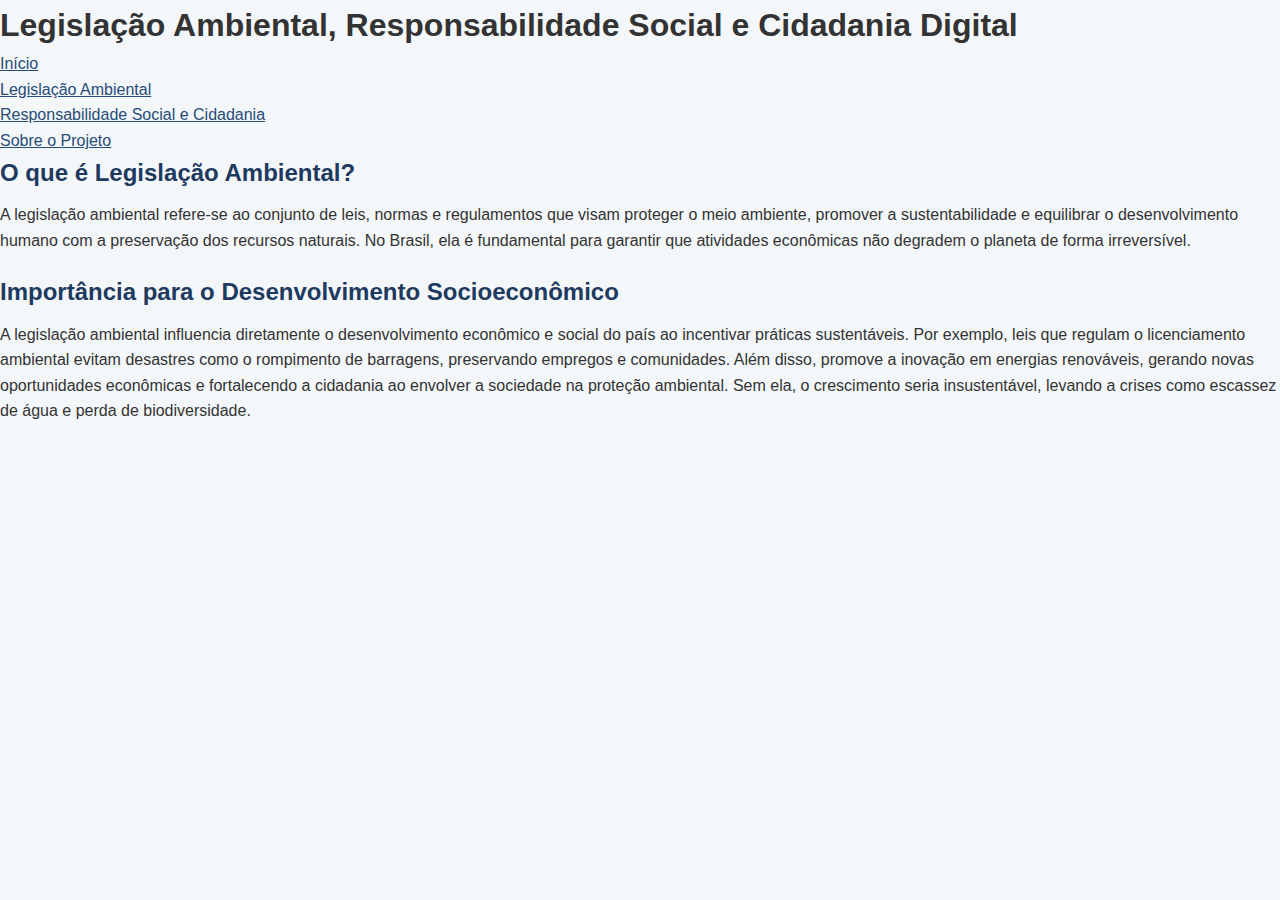
<file: index.html>
<!DOCTYPE html>
<html lang="pt-BR">
<head>
    <meta charset="UTF-8">
    <meta name="viewport" content="width=device-width, initial-scale=1.0">
    <title>Legislação Ambiental, Responsabilidade Social e Cidadania Digital</title>
    <link rel="stylesheet" href="style.css">
</head>
<body>
    <header>
        <h1>Legislação Ambiental, Responsabilidade Social e Cidadania Digital</h1>
    </header>

    <nav>
        <ul>
            <li><a href="index.html" class="active">Início</a></li>
            <li><a href="legislacao.html">Legislação Ambiental</a></li>
            <li><a href="responsabilidade.html">Responsabilidade Social e Cidadania</a></li>
            <li><a href="sobre.html">Sobre o Projeto</a></li>
        </ul>
    </nav>

    <main>
        <section class="intro">
            <h2>O que é Legislação Ambiental?</h2>
            <p>A legislação ambiental refere-se ao conjunto de leis, normas e regulamentos que visam proteger o meio ambiente, promover a sustentabilidade e equilibrar o desenvolvimento humano com a preservação dos recursos naturais. No Brasil, ela é fundamental para garantir que atividades econômicas não degradem o planeta de forma irreversível.</p>
            
            <h2>Importância para o Desenvolvimento Socioeconômico</h2>
            <p>A legislação ambiental influencia diretamente o desenvolvimento econômico e social do país ao incentivar práticas sustentáveis. Por exemplo, leis que regulam o licenciamento ambiental evitam desastres como o rompimento de barragens, preservando empregos e comunidades. Além disso, promove a inovação em energias renováveis, gerando novas oportunidades econômicas e fortalecendo a cidadania ao envolver a sociedade na proteção ambiental. Sem ela, o crescimento seria insustentável, levando a crises como escassez de água e perda de biodiversidade.</p>
        </section>
    </main>

    <script src="script.js"></script>
</body>
</html>
</file>
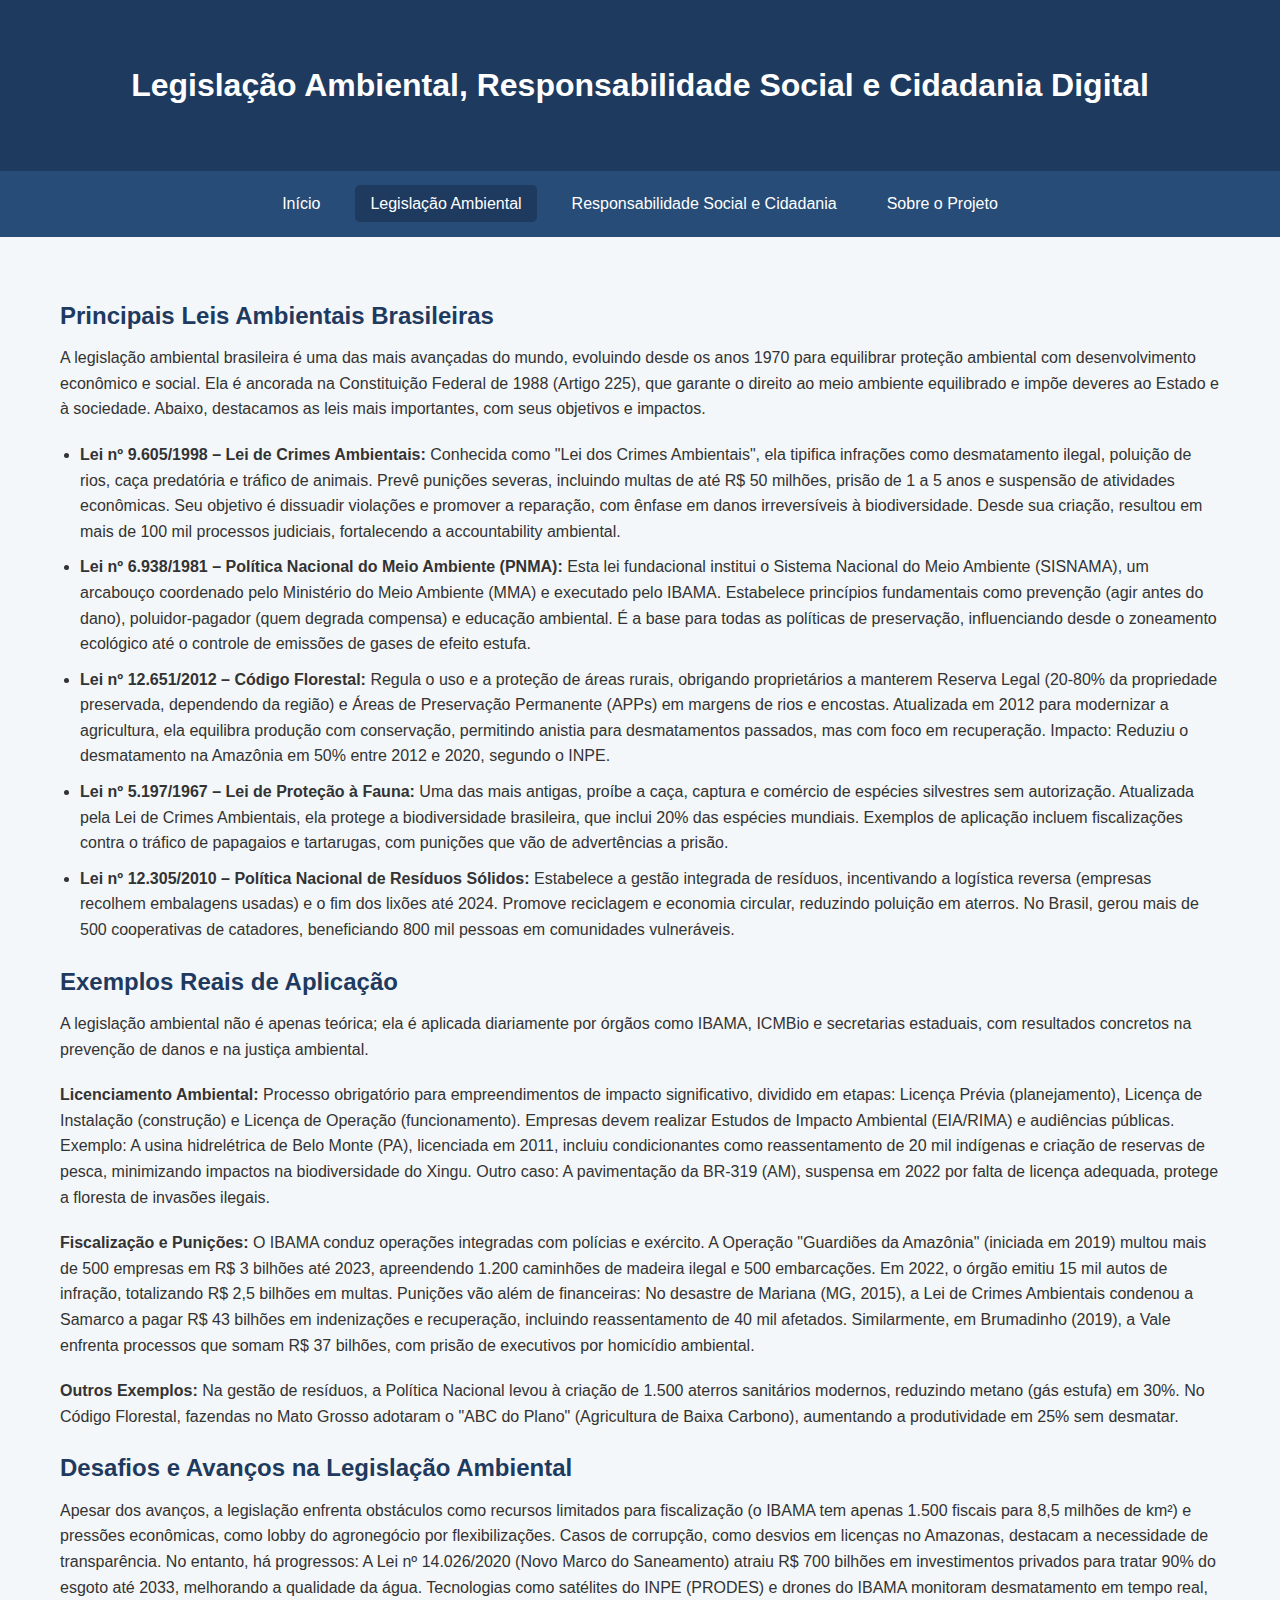
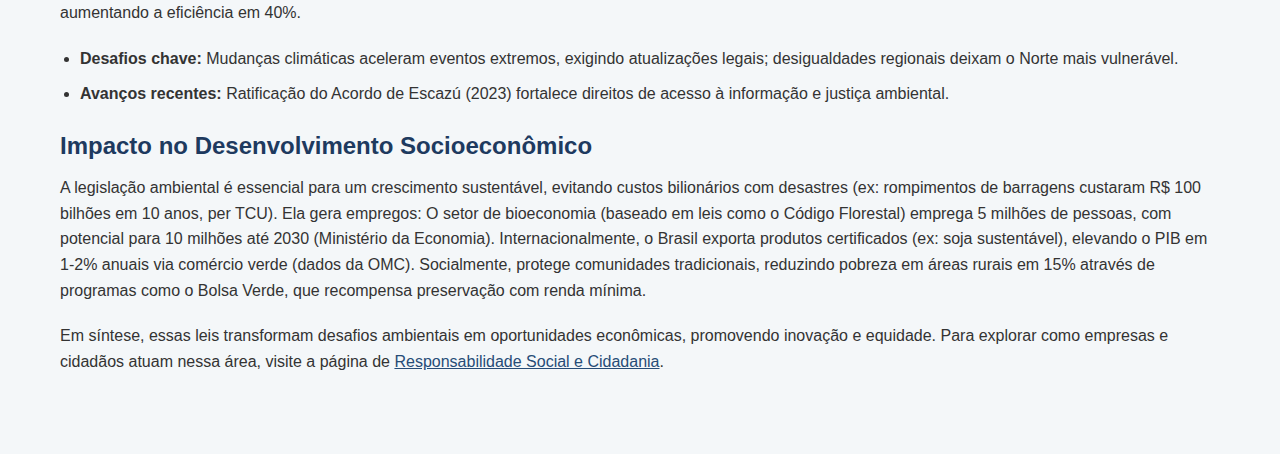
<file: legislacao.html>
<!DOCTYPE html>
<html lang="pt-BR">
<head>
    <meta charset="UTF-8">
    <meta name="viewport" content="width=device-width, initial-scale=1.0">
    <title>Legislação Ambiental - Legislação Ambiental, Responsabilidade Social e Cidadania Digital</title>
    <link rel="stylesheet" href="style.css">
</head>
<body>
    <header class="site-header">
        <div class="container">
            <h1>Legislação Ambiental, Responsabilidade Social e Cidadania Digital</h1>
        </div>
    </header>

    <nav class="site-nav">
        <div class="container">
            <button id="menu-toggle" onclick="toggleMenu()">☰</button>
            <ul class="nav-list">
                <li><a href="index.html">Início</a></li>
                <li><a href="legislacao.html" class="active">Legislação Ambiental</a></li>
                <li><a href="responsabilidade.html">Responsabilidade Social e Cidadania</a></li>
                <li><a href="sobre.html">Sobre o Projeto</a></li>
            </ul>
        </div>
    </nav>

    <main class="site-main">
        <section class="intro container">
            <h2>Principais Leis Ambientais Brasileiras</h2>
            <p>A legislação ambiental brasileira é uma das mais avançadas do mundo, evoluindo desde os anos 1970 para equilibrar proteção ambiental com desenvolvimento econômico e social. Ela é ancorada na Constituição Federal de 1988 (Artigo 225), que garante o direito ao meio ambiente equilibrado e impõe deveres ao Estado e à sociedade. Abaixo, destacamos as leis mais importantes, com seus objetivos e impactos.</p>
            
            <ul>
                <li><strong>Lei nº 9.605/1998 – Lei de Crimes Ambientais:</strong> Conhecida como "Lei dos Crimes Ambientais", ela tipifica infrações como desmatamento ilegal, poluição de rios, caça predatória e tráfico de animais. Prevê punições severas, incluindo multas de até R$ 50 milhões, prisão de 1 a 5 anos e suspensão de atividades econômicas. Seu objetivo é dissuadir violações e promover a reparação, com ênfase em danos irreversíveis à biodiversidade. Desde sua criação, resultou em mais de 100 mil processos judiciais, fortalecendo a accountability ambiental.</li>
                
                <li><strong>Lei nº 6.938/1981 – Política Nacional do Meio Ambiente (PNMA):</strong> Esta lei fundacional institui o Sistema Nacional do Meio Ambiente (SISNAMA), um arcabouço coordenado pelo Ministério do Meio Ambiente (MMA) e executado pelo IBAMA. Estabelece princípios fundamentais como prevenção (agir antes do dano), poluidor-pagador (quem degrada compensa) e educação ambiental. É a base para todas as políticas de preservação, influenciando desde o zoneamento ecológico até o controle de emissões de gases de efeito estufa.</li>
                
                <li><strong>Lei nº 12.651/2012 – Código Florestal:</strong> Regula o uso e a proteção de áreas rurais, obrigando proprietários a manterem Reserva Legal (20-80% da propriedade preservada, dependendo da região) e Áreas de Preservação Permanente (APPs) em margens de rios e encostas. Atualizada em 2012 para modernizar a agricultura, ela equilibra produção com conservação, permitindo anistia para desmatamentos passados, mas com foco em recuperação. Impacto: Reduziu o desmatamento na Amazônia em 50% entre 2012 e 2020, segundo o INPE.</li>
                
                <li><strong>Lei nº 5.197/1967 – Lei de Proteção à Fauna:</strong> Uma das mais antigas, proíbe a caça, captura e comércio de espécies silvestres sem autorização. Atualizada pela Lei de Crimes Ambientais, ela protege a biodiversidade brasileira, que inclui 20% das espécies mundiais. Exemplos de aplicação incluem fiscalizações contra o tráfico de papagaios e tartarugas, com punições que vão de advertências a prisão.</li>
                
                <li><strong>Lei nº 12.305/2010 – Política Nacional de Resíduos Sólidos:</strong> Estabelece a gestão integrada de resíduos, incentivando a logística reversa (empresas recolhem embalagens usadas) e o fim dos lixões até 2024. Promove reciclagem e economia circular, reduzindo poluição em aterros. No Brasil, gerou mais de 500 cooperativas de catadores, beneficiando 800 mil pessoas em comunidades vulneráveis.</li>
            </ul>
            
            <h2>Exemplos Reais de Aplicação</h2>
            <p>A legislação ambiental não é apenas teórica; ela é aplicada diariamente por órgãos como IBAMA, ICMBio e secretarias estaduais, com resultados concretos na prevenção de danos e na justiça ambiental.</p>
            
            <p><strong>Licenciamento Ambiental:</strong> Processo obrigatório para empreendimentos de impacto significativo, dividido em etapas: Licença Prévia (planejamento), Licença de Instalação (construção) e Licença de Operação (funcionamento). Empresas devem realizar Estudos de Impacto Ambiental (EIA/RIMA) e audiências públicas. Exemplo: A usina hidrelétrica de Belo Monte (PA), licenciada em 2011, incluiu condicionantes como reassentamento de 20 mil indígenas e criação de reservas de pesca, minimizando impactos na biodiversidade do Xingu. Outro caso: A pavimentação da BR-319 (AM), suspensa em 2022 por falta de licença adequada, protege a floresta de invasões ilegais.</p>
            
            <p><strong>Fiscalização e Punições:</strong> O IBAMA conduz operações integradas com polícias e exército. A Operação "Guardiões da Amazônia" (iniciada em 2019) multou mais de 500 empresas em R$ 3 bilhões até 2023, apreendendo 1.200 caminhões de madeira ilegal e 500 embarcações. Em 2022, o órgão emitiu 15 mil autos de infração, totalizando R$ 2,5 bilhões em multas. Punições vão além de financeiras: No desastre de Mariana (MG, 2015), a Lei de Crimes Ambientais condenou a Samarco a pagar R$ 43 bilhões em indenizações e recuperação, incluindo reassentamento de 40 mil afetados. Similarmente, em Brumadinho (2019), a Vale enfrenta processos que somam R$ 37 bilhões, com prisão de executivos por homicídio ambiental.</p>
            
            <p><strong>Outros Exemplos:</strong> Na gestão de resíduos, a Política Nacional levou à criação de 1.500 aterros sanitários modernos, reduzindo metano (gás estufa) em 30%. No Código Florestal, fazendas no Mato Grosso adotaram o "ABC do Plano" (Agricultura de Baixa Carbono), aumentando a produtividade em 25% sem desmatar.</p>
            
            <h2>Desafios e Avanços na Legislação Ambiental</h2>
            <p>Apesar dos avanços, a legislação enfrenta obstáculos como recursos limitados para fiscalização (o IBAMA tem apenas 1.500 fiscais para 8,5 milhões de km²) e pressões econômicas, como lobby do agronegócio por flexibilizações. Casos de corrupção, como desvios em licenças no Amazonas, destacam a necessidade de transparência. No entanto, há progressos: A Lei nº 14.026/2020 (Novo Marco do Saneamento) atraiu R$ 700 bilhões em investimentos privados para tratar 90% do esgoto até 2033, melhorando a qualidade da água. Tecnologias como satélites do INPE (PRODES) e drones do IBAMA monitoram desmatamento em tempo real, aumentando a eficiência em 40%.</p>
            
            <ul>
                <li><strong>Desafios chave:</strong> Mudanças climáticas aceleram eventos extremos, exigindo atualizações legais; desigualdades regionais deixam o Norte mais vulnerável.</li>
                <li><strong>Avanços recentes:</strong> Ratificação do Acordo de Escazú (2023) fortalece direitos de acesso à informação e justiça ambiental.</li>
            </ul>
            
            <h2>Impacto no Desenvolvimento Socioeconômico</h2>
            <p>A legislação ambiental é essencial para um crescimento sustentável, evitando custos bilionários com desastres (ex: rompimentos de barragens custaram R$ 100 bilhões em 10 anos, per TCU). Ela gera empregos: O setor de bioeconomia (baseado em leis como o Código Florestal) emprega 5 milhões de pessoas, com potencial para 10 milhões até 2030 (Ministério da Economia). Internacionalmente, o Brasil exporta produtos certificados (ex: soja sustentável), elevando o PIB em 1-2% anuais via comércio verde (dados da OMC). Socialmente, protege comunidades tradicionais, reduzindo pobreza em áreas rurais em 15% através de programas como o Bolsa Verde, que recompensa preservação com renda mínima.</p>
            
            <p>Em síntese, essas leis transformam desafios ambientais em oportunidades econômicas, promovendo inovação e equidade. Para explorar como empresas e cidadãos atuam nessa área, visite a página de <a href="responsabilidade.html">Responsabilidade Social e Cidadania</a>.</p>
        </section>
    </main>

    <script src="script.js"></script>
</body>
</html>
</file>
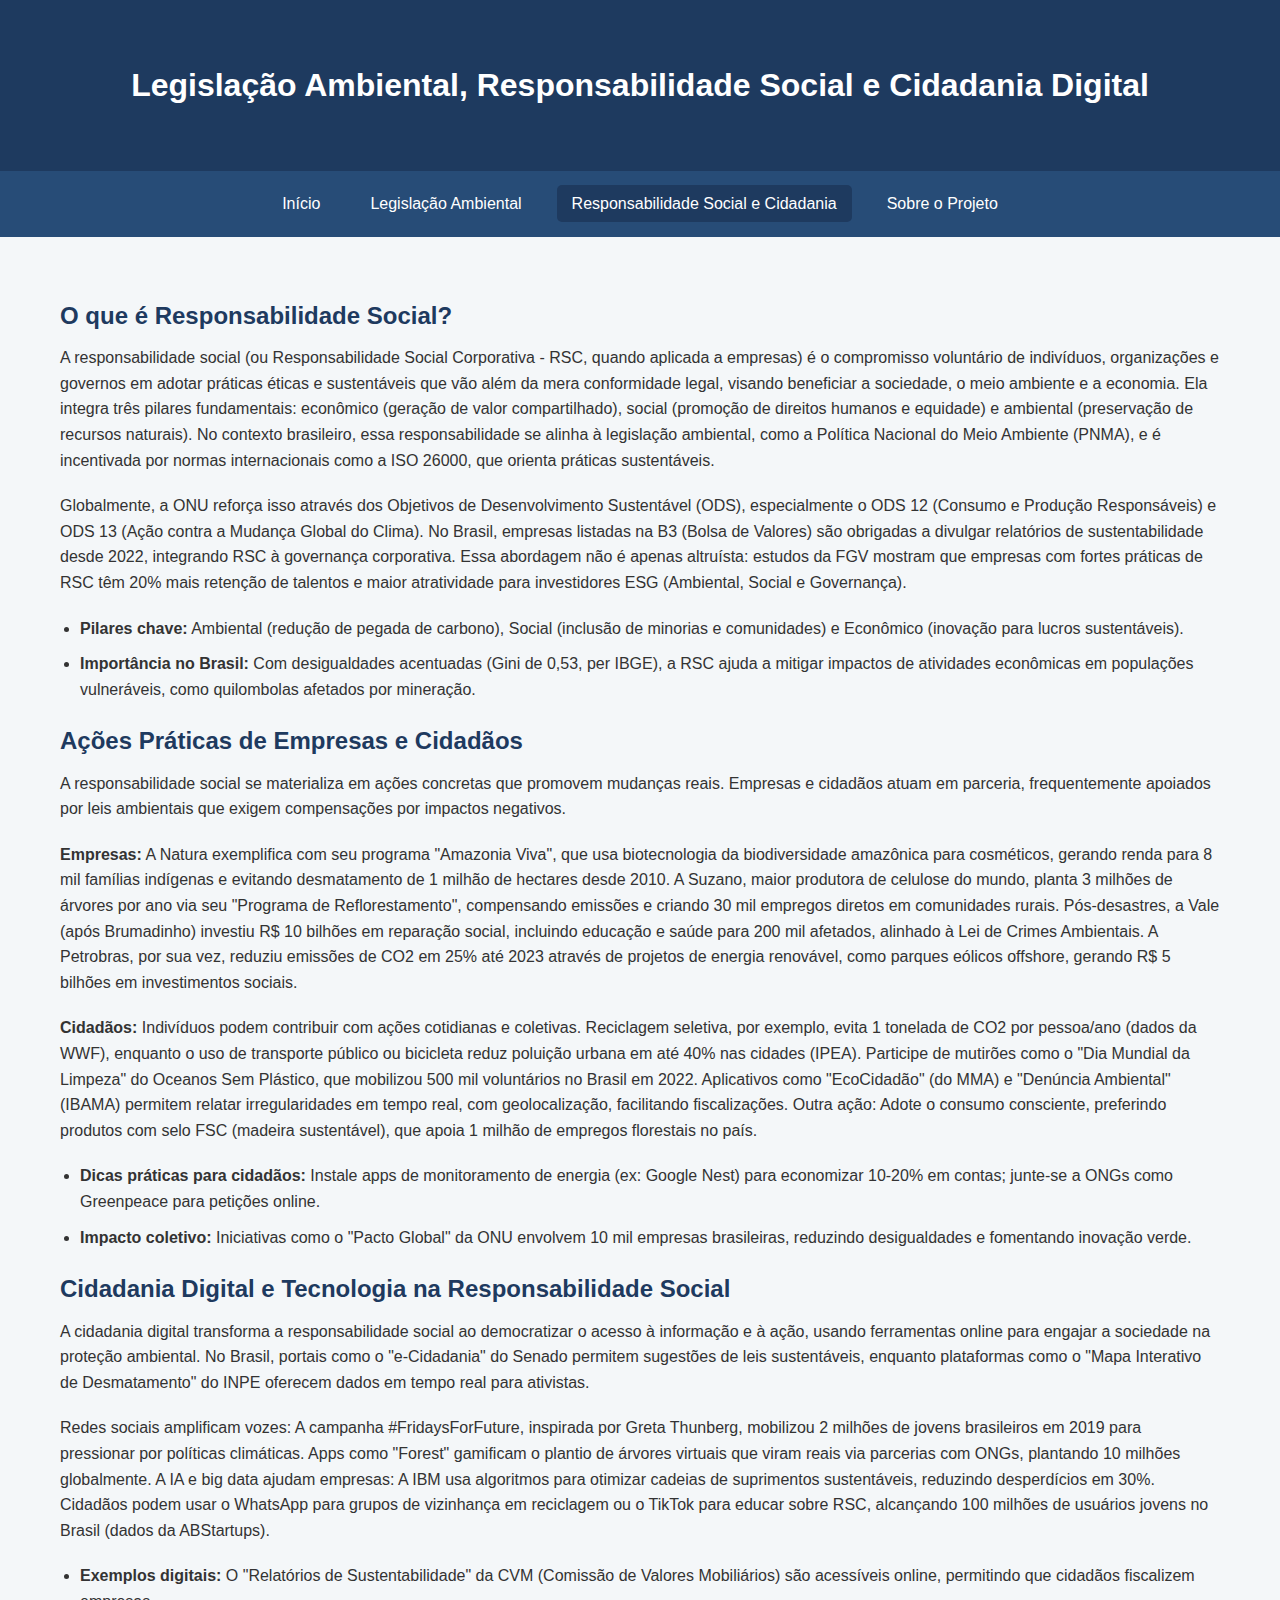
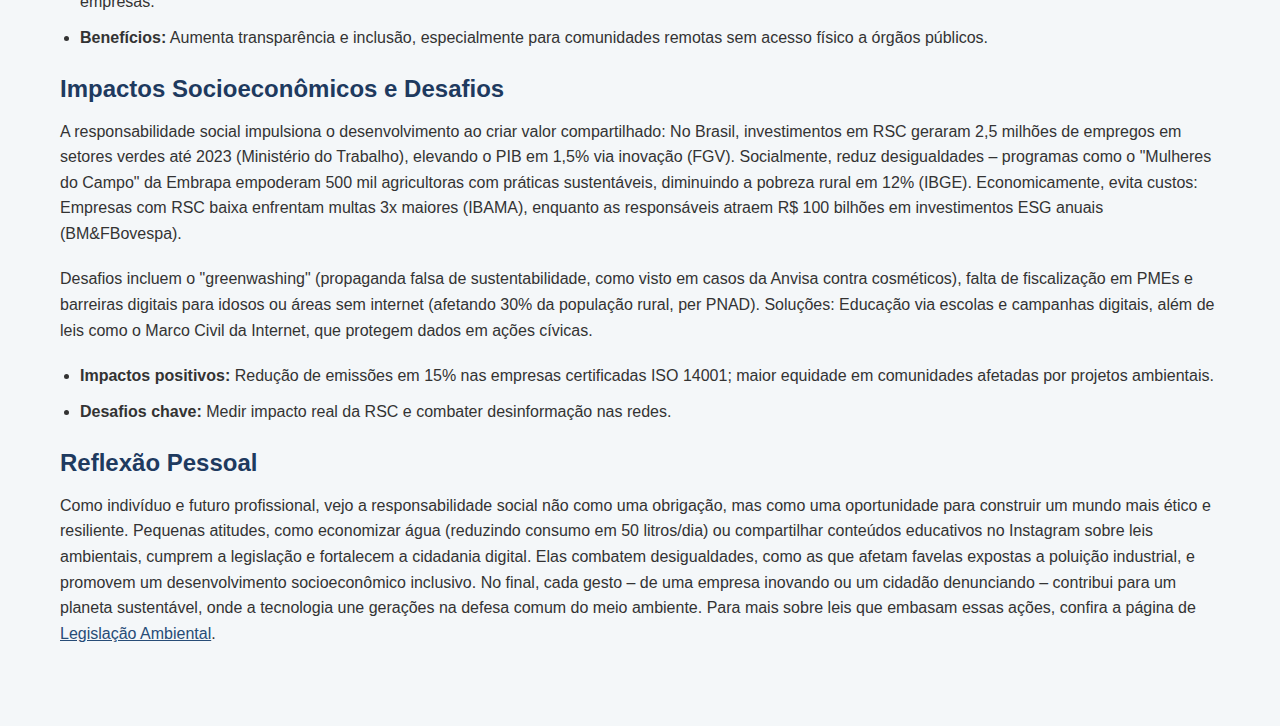
<file: responsabilidade.html>
<!DOCTYPE html>
<html lang="pt-BR">
<head>
    <meta charset="UTF-8">
    <meta name="viewport" content="width=device-width, initial-scale=1.0">
    <title>Responsabilidade Social e Cidadania - Legislação Ambiental, Responsabilidade Social e Cidadania Digital</title>
    <link rel="stylesheet" href="style.css">
</head>
<body>
    <header class="site-header">
        <div class="container">
            <h1>Legislação Ambiental, Responsabilidade Social e Cidadania Digital</h1>
        </div>
    </header>

    <nav class="site-nav">
        <div class="container">
            <button id="menu-toggle" onclick="toggleMenu()">☰</button>
            <ul class="nav-list">
                <li><a href="index.html">Início</a></li>
                <li><a href="legislacao.html">Legislação Ambiental</a></li>
                <li><a href="responsabilidade.html" class="active">Responsabilidade Social e Cidadania</a></li>
                <li><a href="sobre.html">Sobre o Projeto</a></li>
            </ul>
        </div>
    </nav>

    <main class="site-main">
        <section class="intro container">
            <h2>O que é Responsabilidade Social?</h2>
            <p>A responsabilidade social (ou Responsabilidade Social Corporativa - RSC, quando aplicada a empresas) é o compromisso voluntário de indivíduos, organizações e governos em adotar práticas éticas e sustentáveis que vão além da mera conformidade legal, visando beneficiar a sociedade, o meio ambiente e a economia. Ela integra três pilares fundamentais: econômico (geração de valor compartilhado), social (promoção de direitos humanos e equidade) e ambiental (preservação de recursos naturais). No contexto brasileiro, essa responsabilidade se alinha à legislação ambiental, como a Política Nacional do Meio Ambiente (PNMA), e é incentivada por normas internacionais como a ISO 26000, que orienta práticas sustentáveis.</p>
            
            
            <p>Globalmente, a ONU reforça isso através dos Objetivos de Desenvolvimento Sustentável (ODS), especialmente o ODS 12 (Consumo e Produção Responsáveis) e ODS 13 (Ação contra a Mudança Global do Clima). No Brasil, empresas listadas na B3 (Bolsa de Valores) são obrigadas a divulgar relatórios de sustentabilidade desde 2022, integrando RSC à governança corporativa. Essa abordagem não é apenas altruísta: estudos da FGV mostram que empresas com fortes práticas de RSC têm 20% mais retenção de talentos e maior atratividade para investidores ESG (Ambiental, Social e Governança).</p>
            
            <ul>
                <li><strong>Pilares chave:</strong> Ambiental (redução de pegada de carbono), Social (inclusão de minorias e comunidades) e Econômico (inovação para lucros sustentáveis).</li>
                <li><strong>Importância no Brasil:</strong> Com desigualdades acentuadas (Gini de 0,53, per IBGE), a RSC ajuda a mitigar impactos de atividades econômicas em populações vulneráveis, como quilombolas afetados por mineração.</li>
            </ul>
            
            <h2>Ações Práticas de Empresas e Cidadãos</h2>
            <p>A responsabilidade social se materializa em ações concretas que promovem mudanças reais. Empresas e cidadãos atuam em parceria, frequentemente apoiados por leis ambientais que exigem compensações por impactos negativos.</p>
            
            <p><strong>Empresas:</strong> A Natura exemplifica com seu programa "Amazonia Viva", que usa biotecnologia da biodiversidade amazônica para cosméticos, gerando renda para 8 mil famílias indígenas e evitando desmatamento de 1 milhão de hectares desde 2010. A Suzano, maior produtora de celulose do mundo, planta 3 milhões de árvores por ano via seu "Programa de Reflorestamento", compensando emissões e criando 30 mil empregos diretos em comunidades rurais. Pós-desastres, a Vale (após Brumadinho) investiu R$ 10 bilhões em reparação social, incluindo educação e saúde para 200 mil afetados, alinhado à Lei de Crimes Ambientais. A Petrobras, por sua vez, reduziu emissões de CO2 em 25% até 2023 através de projetos de energia renovável, como parques eólicos offshore, gerando R$ 5 bilhões em investimentos sociais.</p>
            
            <p><strong>Cidadãos:</strong> Indivíduos podem contribuir com ações cotidianas e coletivas. Reciclagem seletiva, por exemplo, evita 1 tonelada de CO2 por pessoa/ano (dados da WWF), enquanto o uso de transporte público ou bicicleta reduz poluição urbana em até 40% nas cidades (IPEA). Participe de mutirões como o "Dia Mundial da Limpeza" do Oceanos Sem Plástico, que mobilizou 500 mil voluntários no Brasil em 2022. Aplicativos como "EcoCidadão" (do MMA) e "Denúncia Ambiental" (IBAMA) permitem relatar irregularidades em tempo real, com geolocalização, facilitando fiscalizações. Outra ação: Adote o consumo consciente, preferindo produtos com selo FSC (madeira sustentável), que apoia 1 milhão de empregos florestais no país.</p>
            
            <ul>
                <li><strong>Dicas práticas para cidadãos:</strong> Instale apps de monitoramento de energia (ex: Google Nest) para economizar 10-20% em contas; junte-se a ONGs como Greenpeace para petições online.</li>
                <li><strong>Impacto coletivo:</strong> Iniciativas como o "Pacto Global" da ONU envolvem 10 mil empresas brasileiras, reduzindo desigualdades e fomentando inovação verde.</li>
            </ul>
            
            <h2>Cidadania Digital e Tecnologia na Responsabilidade Social</h2>
            <p>A cidadania digital transforma a responsabilidade social ao democratizar o acesso à informação e à ação, usando ferramentas online para engajar a sociedade na proteção ambiental. No Brasil, portais como o "e-Cidadania" do Senado permitem sugestões de leis sustentáveis, enquanto plataformas como o "Mapa Interativo de Desmatamento" do INPE oferecem dados em tempo real para ativistas.</p>
            
            <p>Redes sociais amplificam vozes: A campanha #FridaysForFuture, inspirada por Greta Thunberg, mobilizou 2 milhões de jovens brasileiros em 2019 para pressionar por políticas climáticas. Apps como "Forest" gamificam o plantio de árvores virtuais que viram reais via parcerias com ONGs, plantando 10 milhões globalmente. A IA e big data ajudam empresas: A IBM usa algoritmos para otimizar cadeias de suprimentos sustentáveis, reduzindo desperdícios em 30%. Cidadãos podem usar o WhatsApp para grupos de vizinhança em reciclagem ou o TikTok para educar sobre RSC, alcançando 100 milhões de usuários jovens no Brasil (dados da ABStartups).</p>
            
            <ul>
                <li><strong>Exemplos digitais:</strong> O "Relatórios de Sustentabilidade" da CVM (Comissão de Valores Mobiliários) são acessíveis online, permitindo que cidadãos fiscalizem empresas.</li>
                <li><strong>Benefícios:</strong> Aumenta transparência e inclusão, especialmente para comunidades remotas sem acesso físico a órgãos públicos.</li>
            </ul>
            
            <h2>Impactos Socioeconômicos e Desafios</h2>
            <p>A responsabilidade social impulsiona o desenvolvimento ao criar valor compartilhado: No Brasil, investimentos em RSC geraram 2,5 milhões de empregos em setores verdes até 2023 (Ministério do Trabalho), elevando o PIB em 1,5% via inovação (FGV). Socialmente, reduz desigualdades – programas como o "Mulheres do Campo" da Embrapa empoderam 500 mil agricultoras com práticas sustentáveis, diminuindo a pobreza rural em 12% (IBGE). Economicamente, evita custos: Empresas com RSC baixa enfrentam multas 3x maiores (IBAMA), enquanto as responsáveis atraem R$ 100 bilhões em investimentos ESG anuais (BM&FBovespa).</p>
            
            <p>Desafios incluem o "greenwashing" (propaganda falsa de sustentabilidade, como visto em casos da Anvisa contra cosméticos), falta de fiscalização em PMEs e barreiras digitais para idosos ou áreas sem internet (afetando 30% da população rural, per PNAD). Soluções: Educação via escolas e campanhas digitais, além de leis como o Marco Civil da Internet, que protegem dados em ações cívicas.</p>
            
            <ul>
                <li><strong>Impactos positivos:</strong> Redução de emissões em 15% nas empresas certificadas ISO 14001; maior equidade em comunidades afetadas por projetos ambientais.</li>
                <li><strong>Desafios chave:</strong> Medir impacto real da RSC e combater desinformação nas redes.</li>
            </ul>
            
            <h2>Reflexão Pessoal</h2>
            <p>Como indivíduo e futuro profissional, vejo a responsabilidade social não como uma obrigação, mas como uma oportunidade para construir um mundo mais ético e resiliente. Pequenas atitudes, como economizar água (reduzindo consumo em 50 litros/dia) ou compartilhar conteúdos educativos no Instagram sobre leis ambientais, cumprem a legislação e fortalecem a cidadania digital. Elas combatem desigualdades, como as que afetam favelas expostas a poluição industrial, e promovem um desenvolvimento socioeconômico inclusivo. No final, cada gesto – de uma empresa inovando ou um cidadão denunciando – contribui para um planeta sustentável, onde a tecnologia une gerações na defesa comum do meio ambiente. Para mais sobre leis que embasam essas ações, confira a página de <a href="legislacao.html">Legislação Ambiental</a>.</p>
        </section>
    </main>

    <script src="script.js"></script>
</body>
</html>
</file>
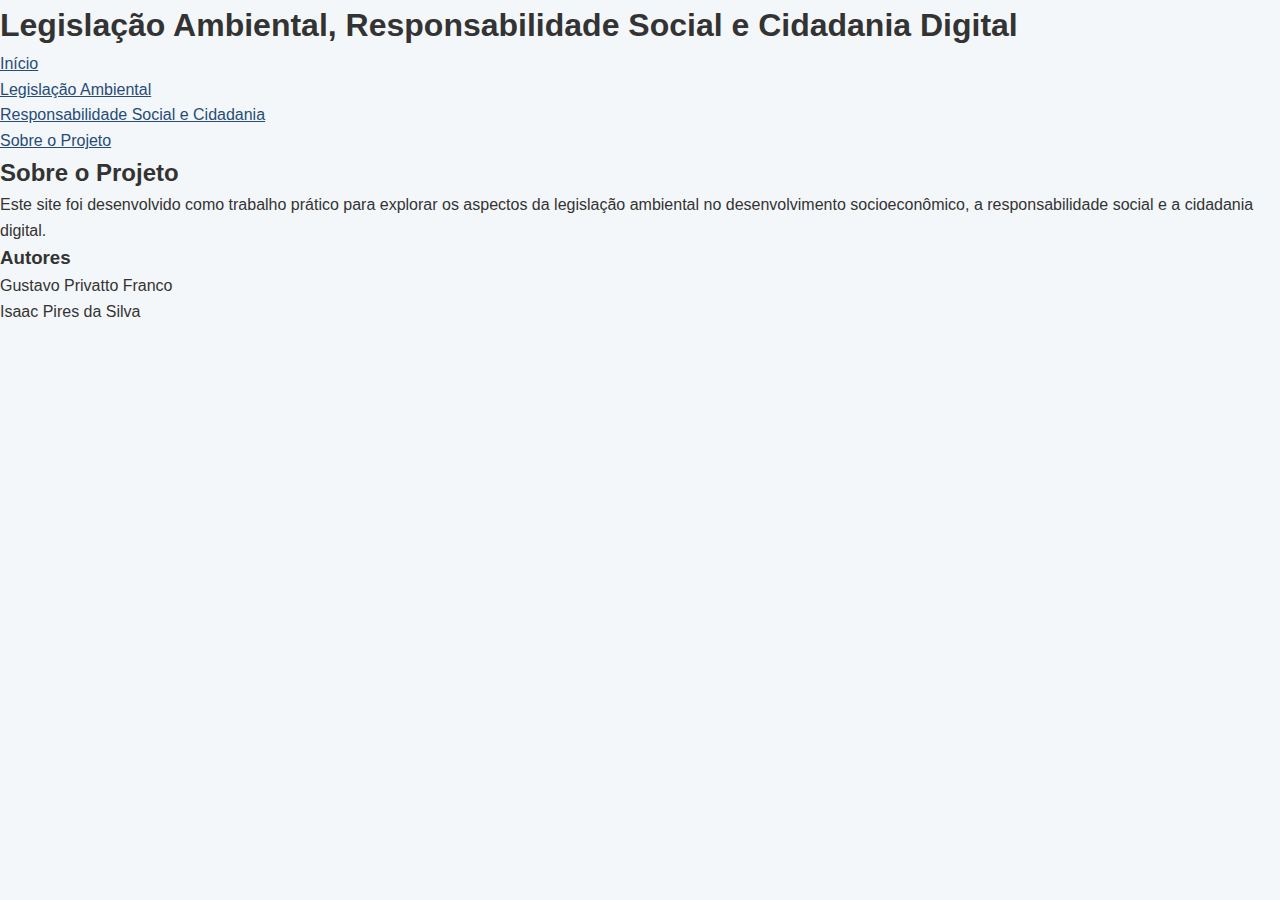
<file: sobre.html>
<!DOCTYPE html>
<html lang="pt-BR">
<head>
    <meta charset="UTF-8">
    <meta name="viewport" content="width=device-width, initial-scale=1.0">
    <title>Sobre o Projeto - Legislação Ambiental, Responsabilidade Social e Cidadania Digital</title>
    <link rel="stylesheet" href="style.css">
</head>
<body>
    <div>
    <header>
        <h1>Legislação Ambiental, Responsabilidade Social e Cidadania Digital</h1>
    </header>

    <nav>
        <ul>
            <li><a href="index.html">Início</a></li>
            <li><a href="legislacao.html">Legislação Ambiental</a></li>
            <li><a href="responsabilidade.html">Responsabilidade Social e Cidadania</a></li>
            <li><a href="sobre.html" class="active">Sobre o Projeto</a></li>
        </ul>
    </nav>

    <main>
        <section>
            <h2>Sobre o Projeto</h2>
            <p>Este site foi desenvolvido como trabalho prático para explorar os aspectos da legislação ambiental no desenvolvimento socioeconômico, a responsabilidade social e a cidadania digital.</p>
            
            <h3>Autores</h3>
            <ul>
                <li>Gustavo Privatto Franco</li>
                <li>Isaac Pires da Silva</li>
            </ul>
        </section>
    </main>
</div>
    <script src="script.js"></script>
</body>
</html>
</file>
<file: style.css>
* {
    margin: 0;
    padding: 0;
    box-sizing: border-box;
}

body {
    font-family: 'Segoe UI', Roboto, sans-serif;
    line-height: 1.6;
    background-color: #f4f7f9;
    color: #333;
}

.container {
    max-width: 1200px;
    margin: 0 auto;
    padding: 20px;
}


.site-header {
    background-color: #1e3a5f; 
    color: white;
    padding: 40px 0;
    text-align: center;
    box-shadow: 0 2px 4px rgba(0,0,0,0.1);
}

.site-header h1 {
    font-size: 2rem;
}

.site-nav {
    background-color: #274c77; 
    color: white;
}

.site-nav .container {
    display: flex;
    flex-direction: column;
    align-items: center;
    padding: 10px 0;
}

.nav-list {
    list-style: none;
    display: flex;
    gap: 20px;
    justify-content: center;
    padding: 0;
    margin: 10px 0;
}

.nav-list li {
    display: inline-block;
}

.nav-list a {
    color: white;
    text-decoration: none;
    padding: 10px 15px;
    transition: background 0.3s;
}

.nav-list a:hover,
.nav-list a.active {
    background-color: #1e3a5f; 
    border-radius: 5px;
}

#menu-toggle {
    display: none;
    background: none;
    border: none;
    font-size: 1.5rem;
    color: white;
    margin-top: 10px;
}

.site-main {
    padding: 40px 0;
}

.intro h2,
.intro h3 {
    color: #1e3a5f;
    margin-bottom: 10px;
}

.intro p {
    margin-bottom: 20px;
}

.intro ul {
    margin: 20px 0;
    padding-left: 20px;
}

.intro ul li {
    margin-bottom: 10px;
}

a {
    color: #274c77; 
    text-decoration: underline;
}

a:hover {
    color: #1e3a5f; 
}

@media (max-width: 768px) {
    .nav-list {
        flex-direction: column;
        display: none;
    }

    .nav-list.show {
        display: flex;
    }

    #menu-toggle {
        display: block;
    }
}
</file>
